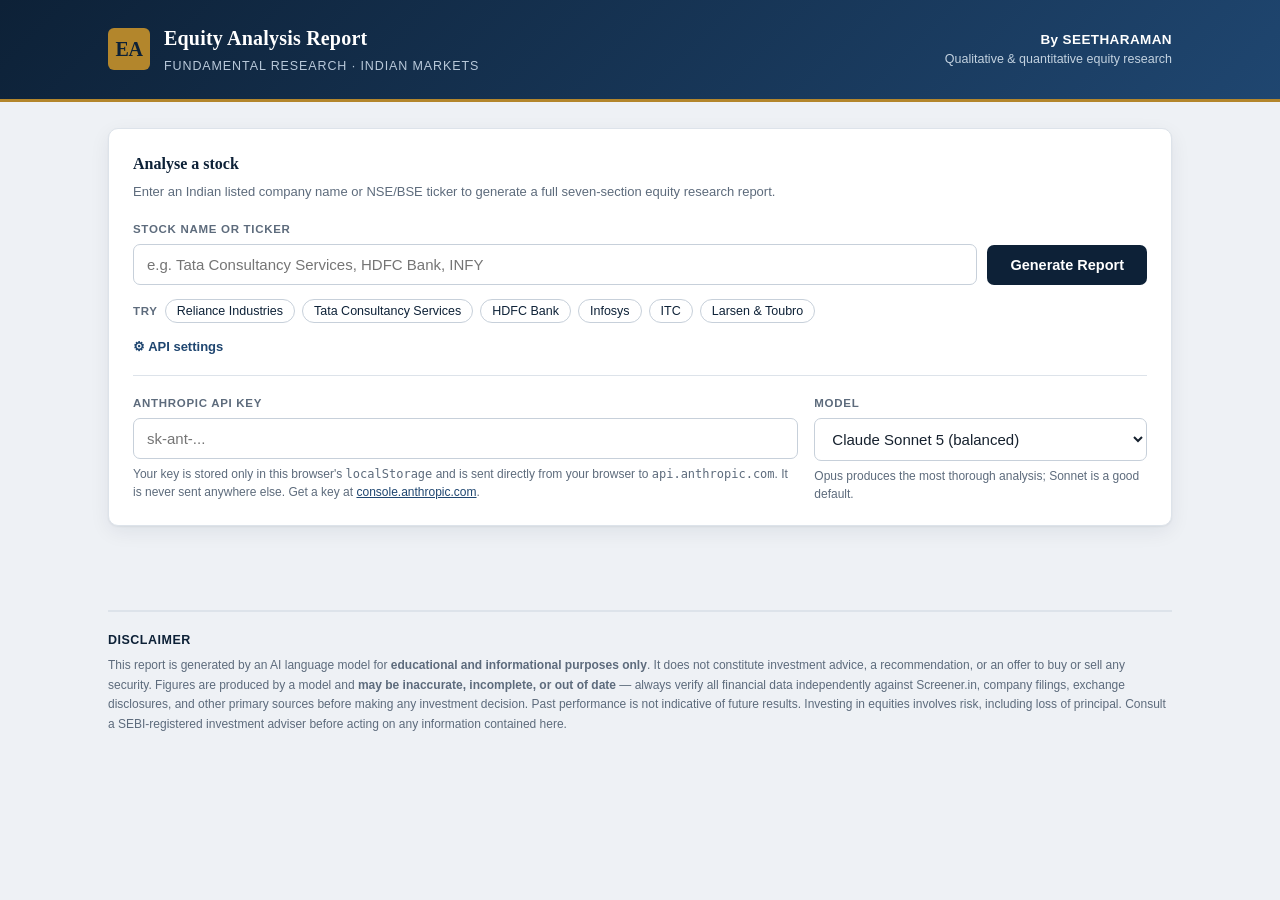
<file: app/legacy/standalone-no-backend.html>
<!DOCTYPE html>
<html lang="en">
<head>
<meta charset="utf-8">
<meta name="viewport" content="width=device-width, initial-scale=1">
<title>Equity Analysis Report Generator</title>
<style id="app-style">
/* ============================================================
   Equity Analysis Report — corporate report styling
   ============================================================ */
:root{
  --navy:#0d2137;
  --navy-2:#163555;
  --navy-3:#1f4670;
  --gold:#b3862c;
  --gold-soft:#f0e3c6;
  --pos:#146c43;
  --pos-bg:#e6f4ec;
  --neg:#a52a2a;
  --neg-bg:#fbeaea;
  --neu:#b56a00;
  --neu-bg:#fdf1de;
  --bg:#eef1f5;
  --card:#ffffff;
  --line:#dde3ea;
  --line-2:#c7d0da;
  --text:#16212e;
  --muted:#5d6b7c;
  --font-head:Georgia,"Times New Roman",Times,serif;
  --font-body:-apple-system,BlinkMacSystemFont,"Segoe UI",Roboto,"Helvetica Neue",Arial,sans-serif;
  --shadow:0 1px 2px rgba(16,32,50,.06),0 6px 20px rgba(16,32,50,.07);
}
*{box-sizing:border-box}
html,body{margin:0;padding:0}
body{
  background:var(--bg);
  color:var(--text);
  font-family:var(--font-body);
  font-size:15px;
  line-height:1.62;
  -webkit-font-smoothing:antialiased;
}

/* ---------- Masthead ---------- */
.masthead{
  background:linear-gradient(135deg,var(--navy) 0%,var(--navy-3) 100%);
  color:#fff;
  border-bottom:3px solid var(--gold);
}
.masthead-inner{
  max-width:1120px;margin:0 auto;padding:22px 28px;
  display:flex;align-items:center;justify-content:space-between;gap:24px;flex-wrap:wrap;
}
.brand{display:flex;align-items:center;gap:14px}
.brand-mark{
  width:42px;height:42px;flex:0 0 42px;border-radius:6px;
  background:var(--gold);color:var(--navy);
  display:flex;align-items:center;justify-content:center;
  font-family:var(--font-head);font-weight:700;font-size:20px;letter-spacing:-.5px;
}
.brand-text h1{
  margin:0;font-family:var(--font-head);font-size:20px;font-weight:700;letter-spacing:.2px;
}
.brand-text p{margin:2px 0 0;font-size:12.5px;color:#b9c9da;letter-spacing:.9px;text-transform:uppercase}
.masthead-meta{font-size:12.5px;color:#c3d2e0;text-align:right;line-height:1.5}
.masthead-meta strong{color:#fff;display:block;font-size:13.5px;letter-spacing:.4px}

/* ---------- Layout ---------- */
main{max-width:1120px;margin:0 auto;padding:26px 28px 60px}
.card{
  background:var(--card);border:1px solid var(--line);border-radius:10px;
  box-shadow:var(--shadow);
}

/* ---------- Console (input area) ---------- */
.console{padding:22px 24px;margin-bottom:24px}
.console-title{
  font-family:var(--font-head);font-size:16px;margin:0 0 4px;color:var(--navy);
}
.console-sub{margin:0 0 18px;font-size:13px;color:var(--muted)}
.search-row{display:flex;gap:10px;flex-wrap:wrap}
.search-row .field{flex:1 1 340px;min-width:0}
label.lbl{
  display:block;font-size:11.5px;font-weight:700;letter-spacing:.7px;
  text-transform:uppercase;color:var(--muted);margin:0 0 6px;
}
input[type=text],input[type=password],select{
  width:100%;padding:11px 13px;font-size:15px;font-family:var(--font-body);
  border:1px solid var(--line-2);border-radius:7px;background:#fff;color:var(--text);
  transition:border-color .15s,box-shadow .15s;
}
input:focus,select:focus{
  outline:none;border-color:var(--navy-3);box-shadow:0 0 0 3px rgba(31,70,112,.13);
}
.btn{
  display:inline-flex;align-items:center;justify-content:center;gap:8px;
  padding:11px 22px;font-size:14.5px;font-weight:600;font-family:var(--font-body);
  border-radius:7px;border:1px solid transparent;cursor:pointer;white-space:nowrap;
  transition:background .15s,border-color .15s,color .15s;
}
.btn-primary{background:var(--navy);color:#fff}
.btn-primary:hover:not(:disabled){background:var(--navy-3)}
.btn-primary:disabled{background:#94a3b3;cursor:not-allowed}
.btn-ghost{background:#fff;color:var(--navy);border-color:var(--line-2)}
.btn-ghost:hover{background:#f6f8fa;border-color:var(--navy-3)}
.btn-sm{padding:7px 14px;font-size:13px}

.settings-toggle{
  margin-top:16px;background:none;border:none;padding:0;cursor:pointer;
  font-size:13px;color:var(--navy-3);font-family:var(--font-body);font-weight:600;
}
.settings-toggle:hover{text-decoration:underline}
.settings{
  margin-top:16px;padding-top:18px;border-top:1px solid var(--line);
  display:grid;grid-template-columns:2fr 1fr;gap:16px;
}
.settings[hidden]{display:none}
.hint{font-size:12px;color:var(--muted);margin:6px 0 0;line-height:1.5}
.hint a{color:var(--navy-3)}
.chips{margin-top:14px;display:flex;gap:7px;flex-wrap:wrap;align-items:center}
.chips .chips-lbl{font-size:11.5px;text-transform:uppercase;letter-spacing:.7px;color:var(--muted);font-weight:700}
.chip{
  padding:4px 11px;font-size:12.5px;border:1px solid var(--line-2);border-radius:20px;
  background:#fff;cursor:pointer;color:var(--navy);font-family:var(--font-body);
}
.chip:hover{background:var(--navy);color:#fff;border-color:var(--navy)}

/* ---------- Status ---------- */
.status{padding:18px 24px;margin-bottom:24px;display:flex;align-items:center;gap:14px}
.status[hidden]{display:none}
.spinner{
  width:22px;height:22px;flex:0 0 22px;border-radius:50%;
  border:2.5px solid var(--line-2);border-top-color:var(--navy);
  animation:spin .8s linear infinite;
}
@keyframes spin{to{transform:rotate(360deg)}}
.status-text{font-size:14px}
.status-text strong{display:block;color:var(--navy);font-size:14.5px}
.status-text span{color:var(--muted);font-size:12.5px}
.status.error{border-left:4px solid var(--neg);background:var(--neg-bg)}
.status.error .status-text strong{color:var(--neg)}

/* ---------- Report head ---------- */
.report[hidden]{display:none}
.report-head{
  padding:26px 30px 22px;border-bottom:1px solid var(--line);
  border-radius:10px 10px 0 0;background:#fff;
}
.report-head .eyebrow{
  font-size:11.5px;letter-spacing:1.3px;text-transform:uppercase;
  color:var(--gold);font-weight:700;margin:0 0 6px;
}
.report-head h2{
  font-family:var(--font-head);font-size:29px;line-height:1.2;margin:0;color:var(--navy);
}
.report-head .sub{margin:8px 0 0;font-size:13.5px;color:var(--muted)}
.report-head .sub b{color:var(--text);font-weight:600}
.byline{
  margin:14px 0 0;font-family:var(--font-head);font-style:italic;
  font-size:14px;color:var(--muted);
}

/* ---------- Recommendation box ---------- */
.rec-box{
  margin:0 30px 4px;padding:20px 24px;border-radius:9px;
  background:linear-gradient(135deg,var(--navy) 0%,var(--navy-3) 100%);
  color:#fff;display:grid;grid-template-columns:repeat(4,1fr);gap:20px;
  border-left:5px solid var(--gold);
}
.rec-cell .k{
  font-size:11px;letter-spacing:1.1px;text-transform:uppercase;
  color:#a9bed2;font-weight:700;margin:0 0 5px;
}
.rec-cell .v{
  font-family:var(--font-head);font-size:23px;font-weight:700;line-height:1.15;margin:0;
}
.rec-cell .v.small{font-size:17px;font-weight:600;padding-top:4px}
.rec-cell .note{font-size:12.5px;color:#bcd0e2;margin:3px 0 0}
.rating-buy{color:#6ee7a8}
.rating-sell{color:#ff9d9d}
.rating-hold{color:#ffd58a}

/* ---------- Tabs ---------- */
.tabbar{
  display:flex;gap:2px;padding:0 30px;background:#fff;
  border-bottom:1px solid var(--line);overflow-x:auto;margin-top:20px;
}
.tabbar button{
  flex:0 0 auto;padding:13px 17px;background:none;border:none;cursor:pointer;
  font-family:var(--font-body);font-size:13.5px;font-weight:600;color:var(--muted);
  border-bottom:3px solid transparent;margin-bottom:-1px;white-space:nowrap;
  transition:color .15s,border-color .15s;
}
.tabbar button:hover{color:var(--navy)}
.tabbar button[aria-selected=true]{color:var(--navy);border-bottom-color:var(--gold)}
.tabbar button .num{
  display:inline-block;min-width:18px;height:18px;line-height:18px;text-align:center;
  border-radius:50%;background:var(--bg);color:var(--muted);
  font-size:11px;margin-right:7px;font-weight:700;
}
.tabbar button[aria-selected=true] .num{background:var(--gold);color:#fff}

.panels{background:#fff;border-radius:0 0 10px 10px;padding:6px 30px 34px}
.panel[hidden]{display:none}

/* ---------- Report content typography ---------- */
.panel h3{
  font-family:var(--font-head);font-size:21px;color:var(--navy);
  margin:30px 0 10px;padding-bottom:8px;border-bottom:2px solid var(--line);
}
.panel h3:first-child{margin-top:22px}
.panel h4{
  font-family:var(--font-head);font-size:16.5px;color:var(--navy-2);margin:24px 0 8px;
}
.panel h5{
  font-size:13.5px;text-transform:uppercase;letter-spacing:.7px;
  color:var(--muted);margin:18px 0 6px;
}
.panel p{margin:0 0 12px}
.panel ul,.panel ol{margin:0 0 14px;padding-left:22px}
.panel li{margin-bottom:6px}
.panel li::marker{color:var(--gold)}
.panel strong,.panel b{color:var(--navy);font-weight:700}
.panel em{color:var(--muted)}
.panel u,.panel .figure{
  text-decoration:none;background:var(--gold-soft);
  padding:1px 5px;border-radius:3px;font-weight:600;color:#6b4f14;
}

/* ---------- Tables ---------- */
.panel table{
  width:100%;border-collapse:collapse;margin:14px 0 18px;font-size:13.5px;
  border:1px solid var(--line);border-radius:7px;overflow:hidden;
}
.panel thead th{
  background:var(--navy);color:#fff;text-align:left;padding:10px 13px;
  font-size:11.5px;letter-spacing:.7px;text-transform:uppercase;font-weight:700;
  white-space:nowrap;
}
.panel tbody td,.panel tbody th{
  padding:10px 13px;border-top:1px solid var(--line);vertical-align:top;
  font-variant-numeric:tabular-nums;
}
.panel tbody th{text-align:left;font-weight:600;color:var(--navy);background:#fafbfc}
.panel tbody tr:nth-child(even) td{background:#fbfcfd}
.panel tbody tr:hover td{background:#f3f7fb}
.table-wrap{overflow-x:auto;margin:14px 0 18px}
.table-wrap table{margin:0}

/* ---------- Trend colour coding ---------- */
.t-up,.t-down,.t-flat{
  display:inline-block;padding:2px 9px;border-radius:20px;
  font-size:12px;font-weight:700;line-height:1.5;white-space:nowrap;
}
.t-up{color:var(--pos);background:var(--pos-bg)}
.t-down{color:var(--neg);background:var(--neg-bg)}
.t-flat{color:var(--neu);background:var(--neu-bg)}

/* ---------- Callouts ---------- */
.callout{
  border-left:4px solid var(--navy-3);background:#f5f8fb;
  padding:13px 17px;border-radius:0 7px 7px 0;margin:14px 0 18px;
}
.callout p:last-child{margin-bottom:0}
.callout.takeaway{border-left-color:var(--gold);background:#fdfaf3}
.callout.risk{border-left-color:var(--neg);background:var(--neg-bg)}
.callout .callout-label{
  font-size:11px;letter-spacing:1.1px;text-transform:uppercase;
  font-weight:700;color:var(--muted);display:block;margin-bottom:4px;
}
.callout.takeaway .callout-label{color:var(--gold)}
.callout.risk .callout-label{color:var(--neg)}

/* ---------- Bar visualisation ---------- */
.bars{margin:14px 0 18px}
.bar-row{display:flex;align-items:center;gap:12px;margin-bottom:7px;font-size:13px}
.bar-row .bar-lbl{flex:0 0 90px;color:var(--muted);font-weight:600}
.bar-row .bar-track{flex:1;height:20px;background:var(--bg);border-radius:4px;overflow:hidden}
.bar-row .bar-fill{height:100%;background:linear-gradient(90deg,var(--navy-3),var(--navy));border-radius:4px}
.bar-row .bar-val{flex:0 0 84px;text-align:right;font-weight:700;font-variant-numeric:tabular-nums}

/* ---------- Report actions ---------- */
.report-actions{
  display:flex;gap:10px;justify-content:flex-end;padding:16px 30px 0;flex-wrap:wrap;
}

/* ---------- Footer ---------- */
.site-footer{
  max-width:1120px;margin:0 auto;padding:0 28px 50px;
}
.disclaimer{
  border-top:2px solid var(--line);padding-top:18px;
  font-size:12px;color:var(--muted);line-height:1.65;
}
.disclaimer strong{color:var(--navy);display:block;margin-bottom:5px;font-size:12.5px;letter-spacing:.5px;text-transform:uppercase}

/* ---------- Responsive ---------- */
@media(max-width:860px){
  .rec-box{grid-template-columns:repeat(2,1fr)}
  .settings{grid-template-columns:1fr}
  main{padding:20px 16px 40px}
  .masthead-inner{padding:18px 16px}
  .report-head,.tabbar,.panels{padding-left:18px;padding-right:18px}
  .rec-box{margin-left:18px;margin-right:18px}
  .report-actions{padding-left:18px;padding-right:18px}
  .site-footer{padding-left:16px;padding-right:16px}
}
@media(max-width:520px){
  .rec-box{grid-template-columns:1fr}
  .report-head h2{font-size:23px}
}

/* ---------- Print / PDF ---------- */
@media print{
  body{background:#fff;font-size:11pt}
  .console,.status,.report-actions,.tabbar,.settings-toggle{display:none !important}
  .masthead{background:var(--navy) !important;-webkit-print-color-adjust:exact;print-color-adjust:exact}
  main{max-width:none;padding:0}
  .card{border:none;box-shadow:none}
  .panel[hidden]{display:block !important}
  .panel{page-break-before:always;break-before:page}
  .panel:first-of-type{page-break-before:avoid;break-before:avoid}
  .panel h3,.panel h4{page-break-after:avoid;break-after:avoid}
  .panel table,.callout,.rec-box{page-break-inside:avoid;break-inside:avoid}
  .rec-box,.panel thead th{-webkit-print-color-adjust:exact;print-color-adjust:exact}
  .site-footer{page-break-before:always}
}
</style>
</head>
<body>

<header class="masthead">
  <div class="masthead-inner">
    <div class="brand">
      <div class="brand-mark">EA</div>
      <div class="brand-text">
        <h1>Equity Analysis Report</h1>
        <p>Fundamental Research &middot; Indian Markets</p>
      </div>
    </div>
    <div class="masthead-meta">
      <strong>By SEETHARAMAN</strong>
      Qualitative &amp; quantitative equity research
    </div>
  </div>
</header>

<main>

  <!-- ============ INPUT CONSOLE ============ -->
  <section class="card console" id="console">
    <h2 class="console-title">Analyse a stock</h2>
    <p class="console-sub">Enter an Indian listed company name or NSE/BSE ticker to generate a full seven-section equity research report.</p>

    <form class="search-row" id="form" autocomplete="off">
      <div class="field">
        <label class="lbl" for="stock">Stock name or ticker</label>
        <input type="text" id="stock" placeholder="e.g. Tata Consultancy Services, HDFC Bank, INFY" required>
      </div>
      <div style="display:flex;align-items:flex-end">
        <button type="submit" class="btn btn-primary" id="go">Generate Report</button>
      </div>
    </form>

    <div class="chips">
      <span class="chips-lbl">Try</span>
      <button type="button" class="chip">Reliance Industries</button>
      <button type="button" class="chip">Tata Consultancy Services</button>
      <button type="button" class="chip">HDFC Bank</button>
      <button type="button" class="chip">Infosys</button>
      <button type="button" class="chip">ITC</button>
      <button type="button" class="chip">Larsen &amp; Toubro</button>
    </div>

    <button type="button" class="settings-toggle" id="settingsToggle">&#9881; API settings</button>
    <div class="settings" id="settings" hidden>
      <div>
        <label class="lbl" for="apikey">Anthropic API key</label>
        <input type="password" id="apikey" placeholder="sk-ant-...">
        <p class="hint">
          Your key is stored only in this browser's <code>localStorage</code> and is sent directly from your
          browser to <code>api.anthropic.com</code>. It is never sent anywhere else.
          Get a key at <a href="https://console.anthropic.com/settings/keys" target="_blank" rel="noopener">console.anthropic.com</a>.
        </p>
      </div>
      <div>
        <label class="lbl" for="model">Model</label>
        <select id="model">
          <option value="claude-sonnet-5">Claude Sonnet 5 (balanced)</option>
          <option value="claude-opus-4-8">Claude Opus 4.8 (deepest analysis)</option>
          <option value="claude-haiku-4-5-20251001">Claude Haiku 4.5 (fastest)</option>
        </select>
        <p class="hint">Opus produces the most thorough analysis; Sonnet is a good default.</p>
      </div>
    </div>
  </section>

  <!-- ============ STATUS ============ -->
  <section class="card status" id="status" hidden>
    <div class="spinner" id="spinner"></div>
    <div class="status-text">
      <strong id="statusTitle">Working…</strong>
      <span id="statusDetail"></span>
    </div>
  </section>

  <!-- ============ REPORT ============ -->
  <section class="card report" id="report" hidden>
    <div class="report-head">
      <p class="eyebrow" id="rEyebrow">Equity Research</p>
      <h2 id="rTitle">—</h2>
      <p class="sub" id="rSub"></p>
      <p class="byline">By SEETHARAMAN</p>
    </div>

    <div class="rec-box" id="recBox">
      <div class="rec-cell">
        <p class="k">Recommendation</p>
        <p class="v" id="recRating">—</p>
      </div>
      <div class="rec-cell">
        <p class="k">Target Price</p>
        <p class="v" id="recTarget">—</p>
        <p class="note" id="recChange"></p>
      </div>
      <div class="rec-cell">
        <p class="k">Current Price</p>
        <p class="v" id="recCurrent">—</p>
      </div>
      <div class="rec-cell">
        <p class="k">Investment Horizon</p>
        <p class="v small" id="recHorizon">—</p>
      </div>
    </div>

    <div class="report-actions">
      <button type="button" class="btn btn-ghost btn-sm" id="btnPrint">Print / Save as PDF</button>
      <button type="button" class="btn btn-ghost btn-sm" id="btnDownload">Download HTML</button>
    </div>

    <nav class="tabbar" id="tabbar" role="tablist"></nav>
    <div class="panels" id="panels"></div>
  </section>

</main>

<footer class="site-footer">
  <div class="disclaimer">
    <strong>Disclaimer</strong>
    This report is generated by an AI language model for <b>educational and informational purposes only</b>. It does not
    constitute investment advice, a recommendation, or an offer to buy or sell any security. Figures are produced by a
    model and <b>may be inaccurate, incomplete, or out of date</b> — always verify all financial data independently against
    Screener.in, company filings, exchange disclosures, and other primary sources before making any investment decision.
    Past performance is not indicative of future results. Investing in equities involves risk, including loss of principal.
    Consult a SEBI-registered investment adviser before acting on any information contained here.
  </div>
</footer>

<script>
(function(){
"use strict";

/* ============================================================
   1. Constants — tabs and the analysis prompt
   ============================================================ */

var TABS = [
  {id:"overview",     num:"1", label:"Company Overview"},
  {id:"quantitative", num:"2", label:"Quantitative Analysis"},
  {id:"qualitative",  num:"3", label:"Qualitative Analysis"},
  {id:"shareholding", num:"4", label:"Shareholding Pattern"},
  {id:"thesis",       num:"5", label:"Investment Thesis"},
  {id:"valuation",    num:"6", label:"Valuation & Recommendation"},
  {id:"conclusion",   num:"7", label:"Conclusion"}
];

var SYSTEM_PROMPT = [
"You are a senior equity research analyst covering Indian listed equities. You write objective, evidence-led",
"fundamental research notes in the house style of SEETHARAMAN.",
"",
"You must call the render_report tool exactly once with the complete report. Do not reply with plain text.",
"",
"=== HTML FORMATTING CONTRACT ===",
"Each section value is an HTML fragment (no <html>, <head>, <body>, <style> or <script> tags).",
"Use only these elements and classes so the host page can style them consistently:",
"  <h3>  major section heading (e.g. 'a) Market Valuation and Price Metrics')",
"  <h4>  sub-heading (e.g. 'Core Products / Services')",
"  <p>, <ul>, <ol>, <li>, <strong>, <em>",
"  <span class=\"figure\">...</span>  to highlight an important number or the final recommendation",
"  <div class=\"table-wrap\"><table><thead><tr><th>..</th></tr></thead><tbody><tr><td>..</td></tr></tbody></table></div>",
"  <div class=\"callout\"><span class=\"callout-label\">Trend Analysis</span><p>..</p></div>",
"  <div class=\"callout takeaway\"><span class=\"callout-label\">Key Takeaways</span><p>..</p></div>",
"  <div class=\"callout risk\"><span class=\"callout-label\">Red Flags</span><p>..</p></div>",
"For every trend word in the final column of a table, wrap it in a trend span:",
"  <span class=\"t-up\">Improving</span>  positive / improving",
"  <span class=\"t-down\">Declining</span>  negative / deteriorating",
"  <span class=\"t-flat\">Stable</span>  neutral / stable / fluctuating",
"Optional simple bar visualisation (use where a 5-year series helps the reader):",
"  <div class=\"bars\"><div class=\"bar-row\"><span class=\"bar-lbl\">FY25</span>",
"    <span class=\"bar-track\"><span class=\"bar-fill\" style=\"width:82%\"></span></span>",
"    <span class=\"bar-val\">18.4%</span></div></div>",
"Bar widths must be scaled proportionally against the largest value in that series.",
"",
"=== REQUIRED REPORT STRUCTURE ===",
"Follow this structure, order and depth exactly for whichever stock is supplied.",
"",
"SECTION 1 overview — Company Overview",
"  Brief introduction: name, sector, primary business activities, promoter/management background.",
"  Core business segments as a bulleted list with approximate revenue share where known.",
"  Recent significant events or structural/operational changes.",
"",
"SECTION 2 quantitative — Quantitative Analysis",
"  Sub-sections a) to h), each with a data table, then a 'Trend Analysis' callout, then a",
"  'Key Takeaways' takeaway callout. Show the last 5 fiscal years where available.",
"  a) Market Valuation and Price Metrics — Market Capitalisation, Current Stock Price, P/E Ratio",
"  b) Profitability and Returns — ROE, ROCE, Net Profit Margin, Operating Profit Margin",
"  c) Growth Metrics — Revenue Growth (5-yr and 3-yr CAGR), EPS Growth (5-yr and 3-yr CAGR)",
"  d) Balance Sheet Strength — Debt-to-Equity Ratio",
"  e) Cash Flow Analysis — Cash Flow from Operations",
"  f) Dividend Analysis — Dividend Yield, Dividend Payout Ratio",
"  g) Efficiency Ratios — Asset Turnover Ratio (add cash conversion cycle / working capital days if relevant)",
"  h) Valuation Metrics — comparison of P/E with industry peers, plus ROCE and Debt/Equity, and an",
"     industry median row. Treat the peer P/E comparison qualitatively (premium / in line / discount)",
"     rather than presenting peer figures as precise fact.",
"  Throughout: highlight significant year-on-year changes, compare against industry benchmarks,",
"  identify red flags, and explain the implications for investors.",
"",
"SECTION 3 qualitative — Qualitative Analysis",
"  a) Business Model — core products/services, revenue streams, competitive advantages",
"  b) Management Quality — experience and track record of key executives, corporate governance",
"  c) Growth Strategy — expansion plans, R&D initiatives",
"",
"SECTION 4 shareholding — Shareholding Pattern Analysis",
"  Table across the four most recent reported quarters: Promoters, FIIs, DIIs, Government, Public,",
"  each with a trend span. Follow with analysis of promoter holding changes, the FII/DII shift,",
"  public shareholding trends, and a Key Takeaways callout.",
"",
"SECTION 5 thesis — Investment Thesis",
"  'Key Drivers for Future Growth', 'Potential Catalysts for Stock Price Movement', and",
"  'Positioning for Industry Trends and Challenges' — each a bulleted list with a bolded lead-in",
"  phrase per bullet. Focus on the trends, challenges and innovations specific to this industry.",
"",
"SECTION 6 valuation — Valuation and Recommendation",
"  'Fair Value Estimate' using an appropriate method (SOTP, DCF, P/E multiple, P/B for financials),",
"  showing the build-up. State the resulting fair value and the implied upside/downside versus the",
"  current price. Then an 'Investment Recommendation' block (Strong Buy / Buy / Hold / Sell /",
"  Strong Sell) with target price and horizon, followed by 'Rationale for Recommendation' as a",
"  bulleted list. Wrap the final recommendation and target price in <span class=\"figure\">.",
"",
"SECTION 7 conclusion — Conclusion",
"  Three to four paragraphs summarising the analysis and restating the recommendation, target",
"  price and horizon.",
"",
"=== ANALYTICAL GROUND RULES ===",
"- Indian fiscal years run 1 April to 31 March. FY26 = 1 Apr 2025 to 31 Mar 2026. Label years FY22..FY26 style.",
"- Use the latest available annual period for balance sheet, income statement and cash flow data.",
"- Amounts in Indian rupees, using crore (Cr) convention and Indian digit grouping, e.g. Rs 16,88,704 Cr.",
"- Lookback period is the last 5 fiscal years.",
"- Where a data point is genuinely unavailable, give a qualitative assessment and mark the figure",
"  approximate with a tilde or the word 'approx.' rather than inventing precision.",
"- Because you are working from training data rather than a live feed, add a short italic line at the",
"  end of section 1 noting that prices and ratios are indicative and should be verified against",
"  Screener.in, Yahoo Finance and TradingView for the most recent closes.",
"- Maintain an objective tone. Include genuine risks and red flags, not only positives.",
"- Adapt the metric set intelligently to the sector: for banks and NBFCs use NIM, GNPA/NNPA, CASA,",
"  Provision Coverage, Capital Adequacy and Price-to-Book in place of metrics that do not apply.",
"- Do not mention the report generation date.",
"- Be specific and substantiate points with figures, market share and growth rates."
].join("\n");

var TOOL = {
  name:"render_report",
  description:"Render the completed seven-section equity analysis report.",
  input_schema:{
    type:"object",
    properties:{
      companyName:{type:"string",description:"Full registered company name, e.g. 'Tata Consultancy Services Ltd'"},
      ticker:{type:"string",description:"NSE ticker, e.g. 'TCS'"},
      exchange:{type:"string",description:"Primary exchange, e.g. 'NSE'"},
      sector:{type:"string",description:"Sector / industry, e.g. 'Information Technology - Services'"},
      recommendation:{
        type:"object",
        properties:{
          rating:{type:"string",description:"One of: Strong Buy, Buy, Hold, Sell, Strong Sell"},
          targetPrice:{type:"string",description:"Target price with currency symbol, e.g. 'Rs 4,250'"},
          currentPrice:{type:"string",description:"Latest indicative price, e.g. 'Rs 3,180'"},
          changePct:{type:"string",description:"e.g. '34% upside' or '12% downside'"},
          direction:{type:"string",description:"'upside' or 'downside'"},
          horizon:{type:"string",description:"e.g. '18-24 months'"}
        },
        required:["rating","targetPrice","currentPrice","changePct","horizon"]
      },
      sections:{
        type:"object",
        properties:{
          overview:{type:"string",description:"Section 1 HTML fragment"},
          quantitative:{type:"string",description:"Section 2 HTML fragment, sub-sections a) to h)"},
          qualitative:{type:"string",description:"Section 3 HTML fragment"},
          shareholding:{type:"string",description:"Section 4 HTML fragment"},
          thesis:{type:"string",description:"Section 5 HTML fragment"},
          valuation:{type:"string",description:"Section 6 HTML fragment"},
          conclusion:{type:"string",description:"Section 7 HTML fragment"}
        },
        required:["overview","quantitative","qualitative","shareholding","thesis","valuation","conclusion"]
      }
    },
    required:["companyName","sector","recommendation","sections"]
  }
};

/* ============================================================
   2. Element handles
   ============================================================ */

var $ = function(id){ return document.getElementById(id); };
var form=$("form"), stockEl=$("stock"), goBtn=$("go"),
    keyEl=$("apikey"), modelEl=$("model"),
    settingsEl=$("settings"), settingsToggle=$("settingsToggle"),
    statusEl=$("status"), spinner=$("spinner"),
    statusTitle=$("statusTitle"), statusDetail=$("statusDetail"),
    reportEl=$("report"), tabbar=$("tabbar"), panels=$("panels");

/* ============================================================
   3. Settings persistence
   ============================================================ */

var LS_KEY="eq_report_apikey", LS_MODEL="eq_report_model";
try{
  keyEl.value = localStorage.getItem(LS_KEY) || "";
  var savedModel = localStorage.getItem(LS_MODEL);
  if(savedModel) modelEl.value = savedModel;
}catch(e){}
keyEl.addEventListener("change",function(){
  try{ localStorage.setItem(LS_KEY, keyEl.value.trim()); }catch(e){}
});
modelEl.addEventListener("change",function(){
  try{ localStorage.setItem(LS_MODEL, modelEl.value); }catch(e){}
});
settingsToggle.addEventListener("click",function(){
  settingsEl.hidden = !settingsEl.hidden;
});
if(!keyEl.value) settingsEl.hidden = false;

Array.prototype.forEach.call(document.querySelectorAll(".chip"),function(c){
  c.addEventListener("click",function(){
    stockEl.value = c.textContent.trim();
    form.requestSubmit ? form.requestSubmit() : form.dispatchEvent(new Event("submit",{cancelable:true}));
  });
});

/* ============================================================
   4. Status helpers
   ============================================================ */

function showStatus(title,detail,isError){
  statusEl.hidden=false;
  statusEl.classList.toggle("error",!!isError);
  spinner.style.display = isError ? "none" : "";
  statusTitle.textContent=title;
  statusDetail.textContent=detail||"";
}
function hideStatus(){ statusEl.hidden=true; statusEl.classList.remove("error"); }
function setBusy(busy){
  goBtn.disabled=busy;
  goBtn.textContent = busy ? "Analysing…" : "Generate Report";
}

/* ============================================================
   5. API call — streaming, forced single tool use
   ============================================================ */

function buildUserMessage(stock){
  return "Produce a complete equity analysis report for the following Indian listed company: **"+stock+"**\n\n"+
         "Identify the company precisely (resolve the ticker or informal name to the full registered entity). "+
         "Then call the render_report tool once with every section fully written out, following the required "+
         "structure, formatting contract and analytical ground rules exactly.";
}

function callClaude(stock,apiKey,model,onProgress){
  var body = {
    model: model,
    max_tokens: 16000,
    stream: true,
    system: SYSTEM_PROMPT,
    tools: [TOOL],
    tool_choice: {type:"tool", name:"render_report"},
    messages: [{role:"user", content: buildUserMessage(stock)}]
  };

  return fetch("https://api.anthropic.com/v1/messages",{
    method:"POST",
    headers:{
      "content-type":"application/json",
      "x-api-key":apiKey,
      "anthropic-version":"2023-06-01",
      "anthropic-dangerous-direct-browser-access":"true"
    },
    body: JSON.stringify(body)
  }).then(function(resp){
    if(!resp.ok){
      return resp.text().then(function(txt){
        var msg = "HTTP "+resp.status;
        try{
          var j=JSON.parse(txt);
          if(j.error && j.error.message) msg = j.error.message;
        }catch(e){ if(txt) msg += " — "+txt.slice(0,300); }
        if(resp.status===401) msg = "Invalid or missing API key. Check it under API settings.";
        if(resp.status===429) msg = "Rate limited or out of credit. "+msg;
        throw new Error(msg);
      });
    }
    return readStream(resp,onProgress);
  });
}

function readStream(resp,onProgress){
  var reader = resp.body.getReader();
  var decoder = new TextDecoder();
  var buffer = "", json = "", streamError = null;

  function handleEvent(evt){
    if(evt.type==="content_block_delta" && evt.delta && evt.delta.type==="input_json_delta"){
      json += evt.delta.partial_json;
      if(onProgress) onProgress(json.length);
    }else if(evt.type==="error"){
      streamError = new Error((evt.error && evt.error.message) || "Streaming error");
    }
  }

  function pump(){
    return reader.read().then(function(res){
      if(streamError) throw streamError;
      if(res.done){
        if(!json) throw new Error("The model returned no report content. Try again, or switch model.");
        var parsed;
        try{ parsed = JSON.parse(json); }
        catch(e){
          throw new Error("The report was cut off before it finished. Try again, or use a different model.");
        }
        return parsed;
      }
      buffer += decoder.decode(res.value,{stream:true});
      var idx;
      while((idx = buffer.indexOf("\n\n")) >= 0){
        var chunk = buffer.slice(0,idx);
        buffer = buffer.slice(idx+2);
        var lines = chunk.split("\n");
        for(var i=0;i<lines.length;i++){
          var line = lines[i];
          if(line.indexOf("data:")!==0) continue;
          var data = line.slice(5).trim();
          if(!data || data==="[DONE]") continue;
          var evt=null;
          try{ evt = JSON.parse(data); }catch(e){ continue; }
          handleEvent(evt);
        }
      }
      return pump();
    });
  }
  return pump();
}

/* ============================================================
   6. Sanitising + trend auto-colouring
   ============================================================ */

// Strip anything executable from the model-authored HTML before injecting it.
function sanitize(html){
  var tpl = document.createElement("div");
  tpl.innerHTML = String(html||"");
  var bad = tpl.querySelectorAll("script,style,iframe,object,embed,link,meta,form,input,button");
  Array.prototype.forEach.call(bad,function(n){ n.parentNode.removeChild(n); });
  var all = tpl.querySelectorAll("*");
  Array.prototype.forEach.call(all,function(n){
    Array.prototype.slice.call(n.attributes).forEach(function(a){
      var name=a.name.toLowerCase(), val=String(a.value||"");
      var keep = (name==="class") ||
                 (name==="style" && /^[a-z0-9\s:;%.,#()\-]*$/i.test(val)) ||
                 (name==="colspan") || (name==="rowspan");
      if(!keep) n.removeAttribute(a.name);
    });
  });
  return tpl.innerHTML;
}

var NEG=/declin|deteriorat|weaken|worsen|contract|erosion|shrink|falling|fell|negative|downside|adverse|pressure|slowdown|deficit|loss-mak/i;
var POS=/increas|improv|growth|growing|grew|strong|accelerat|expand|robust|healthy|favou?rable|upside|rising|rose|recover|efficient|outperform|positive|record/i;
var NEU=/stable|steady|consistent|flat|range|fluctuat|mixed|moderat|volatile|unchanged|maintain/i;

// Colour-code the trend cell (last column) of each table row, unless the model
// already tagged it with an explicit trend span.
function autoColourTrends(root){
  Array.prototype.forEach.call(root.querySelectorAll("table"),function(tbl){
    var head = tbl.querySelector("thead tr");
    if(!head) return;
    var cells = head.children;
    var last = cells.length-1;
    if(last < 1) return;
    var headText = (cells[last].textContent||"").toLowerCase();
    if(headText.indexOf("trend")===-1 && headText.indexOf("commentary")===-1) return;

    Array.prototype.forEach.call(tbl.querySelectorAll("tbody tr"),function(tr){
      var cell = tr.children[last];
      if(!cell) return;
      if(cell.querySelector(".t-up,.t-down,.t-flat")) return;
      var txt = (cell.textContent||"").trim();
      if(!txt) return;
      var cls = NEG.test(txt) ? "t-down" : POS.test(txt) ? "t-up" : NEU.test(txt) ? "t-flat" : null;
      if(!cls) return;
      var span = document.createElement("span");
      span.className = cls;
      span.textContent = txt;
      cell.textContent = "";
      cell.appendChild(span);
    });
  });
}

/* ============================================================
   7. Rendering
   ============================================================ */

function ratingClass(rating){
  var r=(rating||"").toLowerCase();
  if(r.indexOf("buy")>-1)  return "rating-buy";
  if(r.indexOf("sell")>-1) return "rating-sell";
  return "rating-hold";
}

function render(data){
  var rec = data.recommendation || {};

  $("rEyebrow").textContent = (data.sector || "Equity Research");
  $("rTitle").textContent = (data.companyName || "—") + " — Equity Analysis Report";

  var bits=[];
  if(data.ticker)   bits.push("<b>"+esc(data.ticker)+"</b>");
  if(data.exchange) bits.push(esc(data.exchange));
  if(data.sector)   bits.push(esc(data.sector));
  $("rSub").innerHTML = bits.join(" &nbsp;·&nbsp; ");

  var ratingEl=$("recRating");
  ratingEl.textContent = (rec.rating||"—").toUpperCase();
  ratingEl.className = "v " + ratingClass(rec.rating);
  $("recTarget").textContent  = rec.targetPrice  || "—";
  $("recChange").textContent  = rec.changePct    || "";
  $("recCurrent").textContent = rec.currentPrice || "—";
  $("recHorizon").textContent = rec.horizon      || "—";

  // Build tabs + panels
  tabbar.innerHTML=""; panels.innerHTML="";
  TABS.forEach(function(t,i){
    var btn=document.createElement("button");
    btn.type="button"; btn.role="tab";
    btn.id="tab-"+t.id;
    btn.setAttribute("aria-controls","panel-"+t.id);
    btn.setAttribute("aria-selected", i===0 ? "true":"false");
    btn.innerHTML='<span class="num">'+t.num+'</span>'+esc(t.label);
    btn.addEventListener("click",function(){ selectTab(t.id); });
    tabbar.appendChild(btn);

    var panel=document.createElement("section");
    panel.className="panel"; panel.id="panel-"+t.id;
    panel.setAttribute("role","tabpanel");
    panel.setAttribute("aria-labelledby","tab-"+t.id);
    panel.hidden = i!==0;
    panel.innerHTML = sanitize((data.sections||{})[t.id] || "<p><em>No content was returned for this section.</em></p>");
    autoColourTrends(panel);
    panels.appendChild(panel);
  });

  reportEl.hidden=false;
}

function selectTab(id){
  TABS.forEach(function(t){
    var btn=$("tab-"+t.id), panel=$("panel-"+t.id);
    var on = t.id===id;
    if(btn) btn.setAttribute("aria-selected", on?"true":"false");
    if(panel) panel.hidden = !on;
  });
  var top = reportEl.getBoundingClientRect().top + window.pageYOffset - 12;
  if(window.pageYOffset > top) window.scrollTo({top:top, behavior:"smooth"});
}

function esc(s){
  return String(s==null?"":s)
    .replace(/&/g,"&amp;").replace(/</g,"&lt;")
    .replace(/>/g,"&gt;").replace(/"/g,"&quot;");
}

/* ============================================================
   8. Export
   ============================================================ */

$("btnPrint").addEventListener("click",function(){ window.print(); });

$("btnDownload").addEventListener("click",function(){
  var css = document.getElementById("app-style").textContent;
  var title = $("rTitle").textContent;

  var tabsHtml = TABS.map(function(t,i){
    return '<button type="button" onclick="pick(\''+t.id+'\')" id="tab-'+t.id+'" aria-selected="'+(i===0)+'">'+
           '<span class="num">'+t.num+'</span>'+esc(t.label)+'</button>';
  }).join("");

  var panelsHtml = TABS.map(function(t,i){
    var p=$("panel-"+t.id);
    return '<section class="panel" id="panel-'+t.id+'"'+(i===0?"":" hidden")+'>'+(p?p.innerHTML:"")+'</section>';
  }).join("");

  var doc =
'<!DOCTYPE html><html lang="en"><head><meta charset="utf-8">'+
'<meta name="viewport" content="width=device-width, initial-scale=1">'+
'<title>'+esc(title)+'</title><style>'+css+'</style></head><body>'+
document.querySelector(".masthead").outerHTML+
'<main><section class="card report">'+
  document.querySelector(".report-head").outerHTML+
  document.getElementById("recBox").outerHTML+
  '<div class="report-actions"><button type="button" class="btn btn-ghost btn-sm" onclick="window.print()">Print / Save as PDF</button></div>'+
  '<nav class="tabbar" role="tablist">'+tabsHtml+'</nav>'+
  '<div class="panels">'+panelsHtml+'</div>'+
'</section></main>'+
document.querySelector(".site-footer").outerHTML+
'<script>function pick(id){var ids='+JSON.stringify(TABS.map(function(t){return t.id;}))+';'+
'ids.forEach(function(i){var b=document.getElementById("tab-"+i),p=document.getElementById("panel-"+i);'+
'if(b)b.setAttribute("aria-selected",String(i===id));if(p)p.hidden=(i!==id);});}<\/script>'+
'</body></html>';

  var slug = ($("rTitle").textContent.split("—")[0] || "report")
              .trim().replace(/[^a-z0-9]+/gi,"-").replace(/^-|-$/g,"").toLowerCase();
  var blob = new Blob([doc],{type:"text/html;charset=utf-8"});
  var a = document.createElement("a");
  a.href = URL.createObjectURL(blob);
  a.download = (slug||"equity-analysis")+"-equity-analysis.html";
  document.body.appendChild(a); a.click();
  setTimeout(function(){ URL.revokeObjectURL(a.href); a.remove(); },0);
});

/* ============================================================
   9. Wire up submit
   ============================================================ */

form.addEventListener("submit",function(ev){
  ev.preventDefault();
  var stock = stockEl.value.trim();
  var apiKey = keyEl.value.trim();
  var model = modelEl.value;

  if(!stock) return;
  if(!apiKey){
    settingsEl.hidden=false;
    showStatus("API key required","Add your Anthropic API key under API settings to generate a report.",true);
    keyEl.focus();
    return;
  }
  try{ localStorage.setItem(LS_KEY,apiKey); }catch(e){}

  reportEl.hidden=true;
  setBusy(true);
  showStatus("Analysing "+stock+"…","Building the seven-section research note. This usually takes 60–120 seconds.");

  var started=Date.now();
  callClaude(stock,apiKey,model,function(chars){
    var secs=Math.round((Date.now()-started)/1000);
    statusDetail.textContent="Writing report — "+chars.toLocaleString()+" characters generated ("+secs+"s elapsed).";
  }).then(function(data){
    hideStatus();
    setBusy(false);
    render(data);
    reportEl.scrollIntoView({behavior:"smooth",block:"start"});
  }).catch(function(err){
    setBusy(false);
    var msg = err && err.message ? err.message : String(err);
    if(/Failed to fetch|NetworkError/i.test(msg)){
      msg = "Could not reach api.anthropic.com. Check your internet connection — and note that some browsers block this when the file is opened over file:// with strict extensions enabled.";
    }
    showStatus("Could not generate the report", msg, true);
  });
});

})();
</script>

</body>
</html>
</file>
